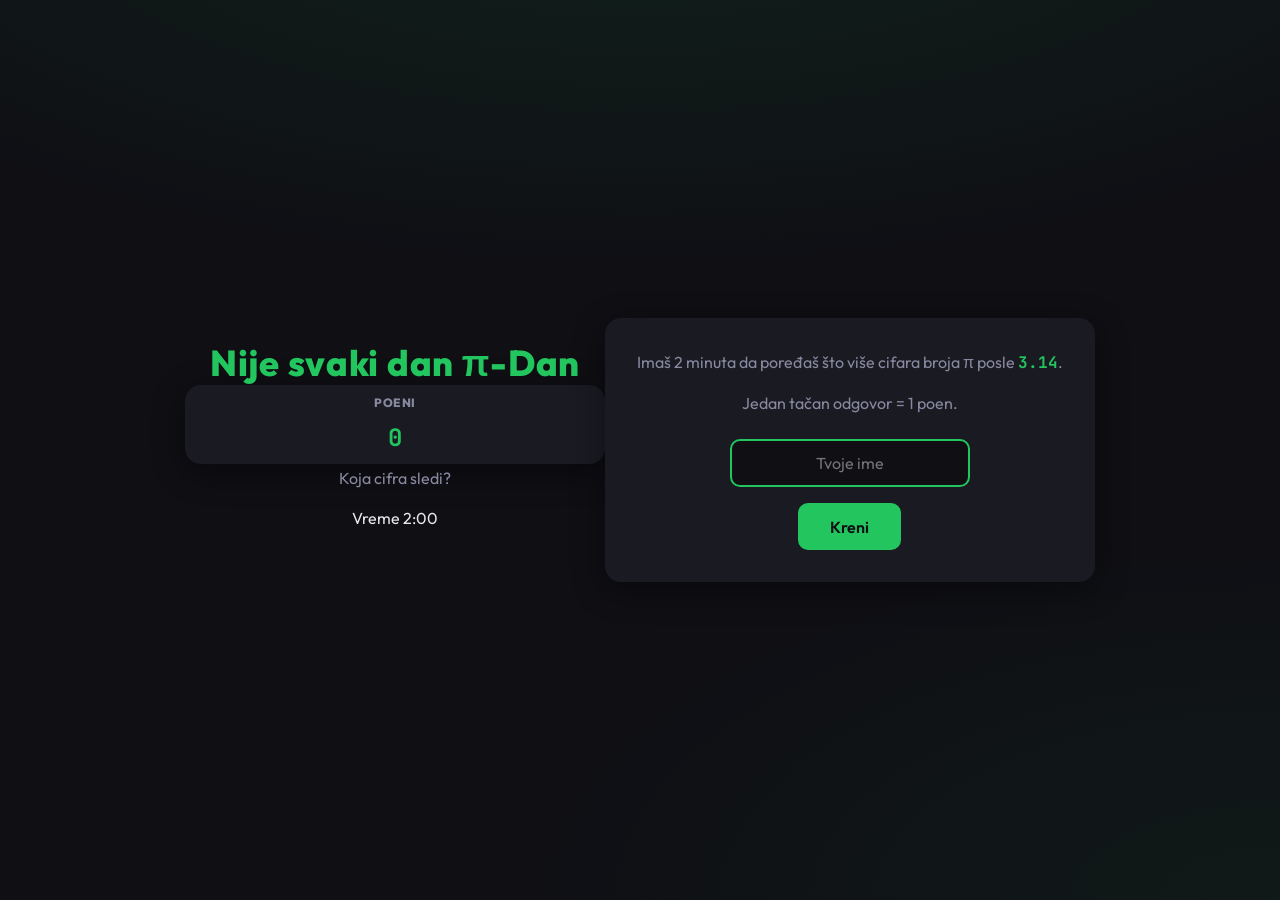
<file: igre/igra1/index.html>
<!DOCTYPE html>
<html lang="sr">
<head>
  <meta charset="UTF-8">
  <meta name="viewport" content="width=device-width, initial-scale=1.0">
  <title>π-Dan — Sledeca cifra</title>
  <link rel="stylesheet" href="style.css">
  <link rel="preconnect" href="https://fonts.googleapis.com">
  <link rel="preconnect" href="https://fonts.gstatic.com" crossorigin>
  <link href="https://fonts.googleapis.com/css2?family=JetBrains+Mono:wght@400;700&family=Outfit:wght@400;600;800&display=swap" rel="stylesheet">
</head>
<body>
  <div class="wrap">
    <header class="header">
      <h1>Nije svaki dan π-Dan
        <div class="score-box">
          <span class="label">Poeni</span>
          <span id="score" class="value">0</span>
        </div></h1>
      <p class="tagline">Koja cifra sledi?</p>
      <div class
        <div class="timer-box">
          <span class="label">Vreme</span>
          <span id="timer" class="value">2:00</span>
        </div>
      </div>
    </header>

    <main class="game-area">
      <section id="start-screen" class="screen">
        <div class="start-card">
          <p>Imaš 2 minuta da poređaš što više cifara broja π posle <strong>3.14</strong>.</p>
          <p>Jedan tačan odgovor = 1 poen.</p>
          <input type="text" id="player-name" placeholder="Tvoje ime" maxlength="20" autocomplete="off">
          <button type="button" id="btn-start" class="btn btn-primary">Kreni</button>
        </div>
      </section>

      <section id="play-screen" class="screen hidden">
        <div class="current-number-card" aria-live="polite">
          <span id="current-pi">3.14</span>
        </div>
        <p class="prompt">Sledeca cifra?</p>
        <div class="options" id="options" role="group" aria-label="Izbor sledece cifre">
          <button type="button" class="option" data-digit="">?</button>
          <button type="button" class="option" data-digit="">?</button>
          <button type="button" class="option" data-digit="">?</button>
          <button type="button" class="option" data-digit="">?</button>
        </div>
      </section>

      <section id="end-screen" class="screen hidden">
        <div class="end-card">
          <h2 id="end-message">Vreme je isteklo!</h2>
          <p class="final-score">Osvojio/la si <strong id="final-score">0</strong> poen(a).</p>
          <div class="leaderboard-wrap">
            <h3>Rang lista</h3>
            <ol id="leaderboard" class="leaderboard"></ol>
          </div>
          <button type="button" id="btn-again" class="btn btn-primary">Igraj ponovo</button>
        </div>
      </section>
    </main>
  </div>
  <script src="game.js"></script>
</body>
</html>
</file>
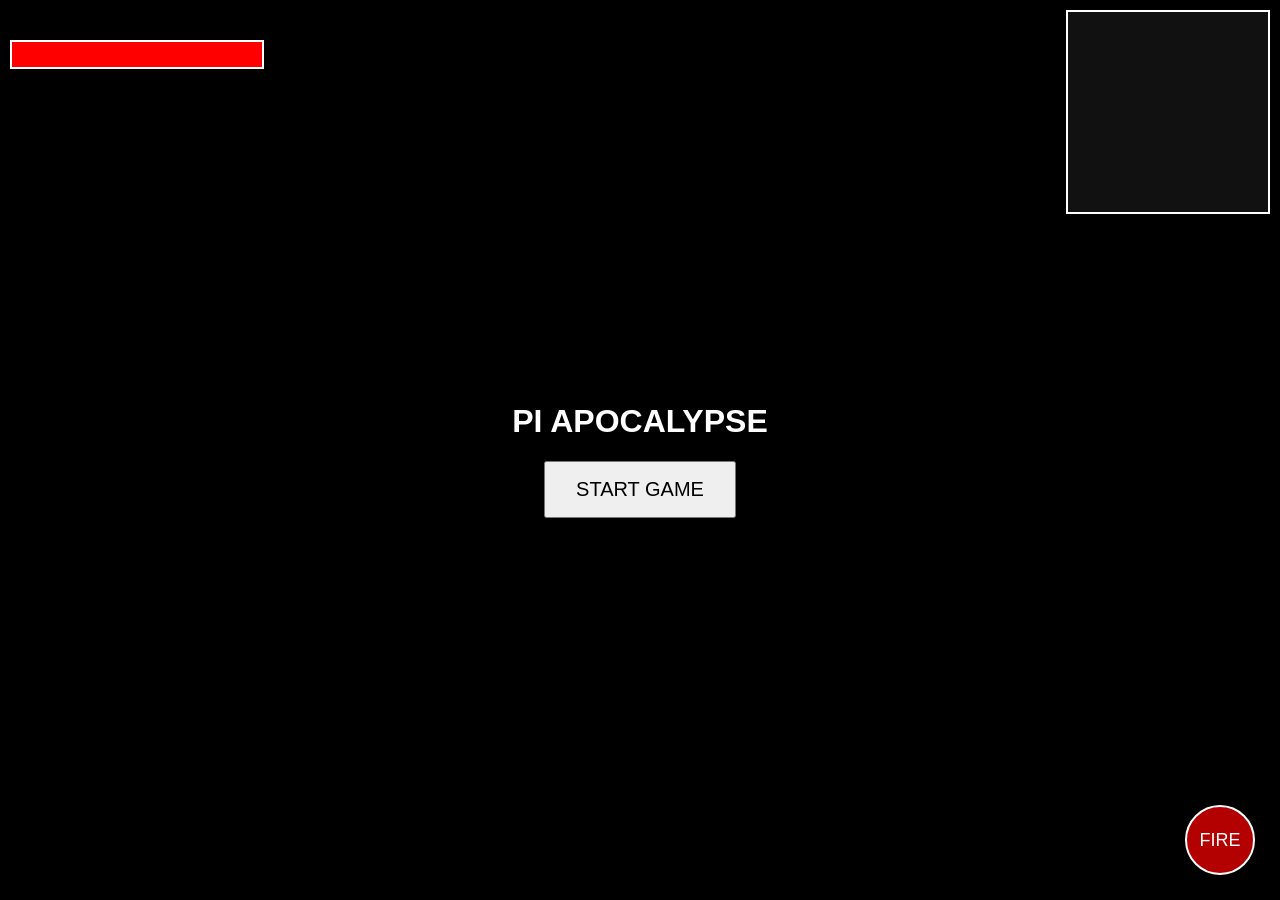
<file: igre/igra2/index.html>
<!DOCTYPE html>
<html>
<head>
<meta charset="UTF-8">
<meta name="viewport" content="width=device-width, initial-scale=1.0">
<title>PI Apocalypse</title>
<style>
body { margin:0; overflow:hidden; background:black; font-family:Arial; }
canvas { display:block; }

#ui {
    position:absolute;
    top:10px;
    left:10px;
    color:white;
    font-size:18px;
}

#hpBarContainer{
    position:absolute;
    top:40px;
    left:10px;
    width:250px;
    height:25px;
    border:2px solid white;
}

#hpBar{
    height:100%;
    width:100%;
    background:red;
}

#menu {
    position:absolute;
    width:100%;
    height:100%;
    background:black;
    display:flex;
    flex-direction:column;
    justify-content:center;
    align-items:center;
    color:white;
}

button {
    padding:15px 30px;
    font-size:20px;
    cursor:pointer;
}

#minimap {
    position:absolute;
    top:10px;
    right:10px;
    border:2px solid white;
    background:#111;
}

#touchControls {
    position: absolute;
    bottom: 15px;
    left: 15px;
    display: flex;
    flex-direction: column;
    align-items: center;
    gap: 8px;
    z-index: 10;
}

#touchControlsRow {
    display: flex;
    gap: 8px;
}

.ctrlBtn {
    width: 52px;
    height: 52px;
    border-radius: 50%;
    border: 2px solid #fff;
    background: rgba(0,0,0,0.6);
    color: #fff;
    font-size: 22px;
    display: flex;
    align-items: center;
    justify-content: center;
    touch-action: none;
}

#fireBtn {
    position: absolute;
    bottom: 25px;
    right: 25px;
    width: 70px;
    height: 70px;
    border-radius: 50%;
    border: 2px solid #fff;
    background: rgba(255,0,0,0.7);
    color: #fff;
    font-size: 18px;
    display: flex;
    align-items: center;
    justify-content: center;
    touch-action: none;
    z-index: 10;
}

@media (min-width: 768px) {
    #touchControls {
        display: none;
    }
}

@media (max-width: 767px) {
    #ui {
        font-size: 14px;
    }
    #hpBarContainer{
        top: 32px;
        width: 180px;
        height: 18px;
    }
    #minimap {
        width: 140px;
        height: 140px;
    }
    button {
        font-size: 18px;
        padding: 12px 22px;
    }
}
</style>
</head>
<body>

<div id="menu">
    <h1>PI APOCALYPSE</h1>
    <button onclick="startGame()">START GAME</button>
</div>

<div id="ui"></div>
<div id="hpBarContainer"><div id="hpBar"></div></div>

<div id="touchControls">
    <button class="ctrlBtn" data-key="w">▲</button>
    <div id="touchControlsRow">
        <button class="ctrlBtn" data-key="a">◀</button>
        <button class="ctrlBtn" data-key="s">▼</button>
        <button class="ctrlBtn" data-key="d">▶</button>
    </div>
</div>

<button id="fireBtn">FIRE</button>

<canvas id="game"></canvas>
<canvas id="minimap" width="200" height="200"></canvas>

<script>
const canvas = document.getElementById("game");
const ctx = canvas.getContext("2d");

const minimap = document.getElementById("minimap");
const mtx = minimap.getContext("2d");

canvas.width = window.innerWidth;
canvas.height = window.innerHeight;

window.addEventListener("resize", ()=>{
    canvas.width = window.innerWidth;
    canvas.height = window.innerHeight;
});

let mapImage = new Image();
mapImage.src = "map.png";

let gameStarted = false;

const WORLD_WIDTH = 3000;
const WORLD_HEIGHT = 3000;

const piDigits = "314159265358979323846264338327950288419716939937510";

let keys = {};
let bullets = [];
let enemies = [];

let mouse = {x:0,y:0};
let shooting = false;
let piIndex = 0;

let camera = { x:0, y:0 };

let player = {
    x: WORLD_WIDTH/2,
    y: WORLD_HEIGHT/2,
    radius: 20,
    speed: 5,
    hp: 100,
    maxHp: 100
};

let wave = 1;
let score = 0;

function startGame(){
    document.getElementById("menu").style.display="none";
    gameStarted = true;
    for(let i=0;i<5;i++) spawnEnemy();
    gameLoop();
}

document.addEventListener("keydown", e=> keys[e.key.toLowerCase()] = true);
document.addEventListener("keyup", e=> keys[e.key.toLowerCase()] = false);

canvas.addEventListener("mousemove", e=>{
    mouse.x = e.clientX;
    mouse.y = e.clientY;
});

canvas.addEventListener("mousedown", ()=> shooting = true);
canvas.addEventListener("mouseup", ()=> shooting = false);

function getTouchPos(touch){
    const rect = canvas.getBoundingClientRect();
    return {
        x: touch.clientX - rect.left,
        y: touch.clientY - rect.top
    };
}

canvas.addEventListener("touchstart", e=>{
    e.preventDefault();
    const t = e.touches[0] || e.changedTouches[0];
    if(!t) return;
    const pos = getTouchPos(t);
    mouse.x = pos.x;
    mouse.y = pos.y;
    shooting = true;
},{passive:false});

canvas.addEventListener("touchmove", e=>{
    e.preventDefault();
    const t = e.touches[0];
    if(!t) return;
    const pos = getTouchPos(t);
    mouse.x = pos.x;
    mouse.y = pos.y;
},{passive:false});

canvas.addEventListener("touchend", e=>{
    e.preventDefault();
    shooting = false;
},{passive:false});

document.querySelectorAll(".ctrlBtn").forEach(btn=>{
    const key = btn.getAttribute("data-key");
    const setKey = (val)=>{ keys[key] = val; };

    // TOUCH – za telefone/tablete
    btn.addEventListener("touchstart", e=>{
        e.preventDefault();
        setKey(true);
    },{passive:false});

    const endHandler = e=>{
        e.preventDefault();
        setKey(false);
    };

    btn.addEventListener("touchend", endHandler,{passive:false});
    btn.addEventListener("touchcancel", endHandler,{passive:false});

    // MOUSE – da radi i kad se klikne
    btn.addEventListener("mousedown", e=>{
        e.preventDefault();
        setKey(true);
    });
    btn.addEventListener("mouseup", e=>{
        e.preventDefault();
        setKey(false);
    });
    btn.addEventListener("mouseleave", e=>{
        e.preventDefault();
        setKey(false);
    });
});

// Poseban taster za pucanje
const fireBtn = document.getElementById("fireBtn");
if(fireBtn){
    const setShoot = (val)=>{ shooting = val; };

    // TOUCH
    fireBtn.addEventListener("touchstart", e=>{
        e.preventDefault();
        setShoot(true);
    },{passive:false});
    const fireEnd = e=>{
        e.preventDefault();
        setShoot(false);
    };
    fireBtn.addEventListener("touchend", fireEnd,{passive:false});
    fireBtn.addEventListener("touchcancel", fireEnd,{passive:false});

    // MOUSE
    fireBtn.addEventListener("mousedown", e=>{
        e.preventDefault();
        setShoot(true);
    });
    fireBtn.addEventListener("mouseup", e=>{
        e.preventDefault();
        setShoot(false);
    });
    fireBtn.addEventListener("mouseleave", e=>{
        e.preventDefault();
        setShoot(false);
    });
}

function spawnEnemy(){
    enemies.push({
        x: Math.random()*WORLD_WIDTH,
        y: Math.random()*WORLD_HEIGHT,
        radius: 25,
        speed: 1 + wave*0.3,
        hp: 30 + wave*10
    });
}

function shoot(){
    const worldMouseX = mouse.x + camera.x;
    const worldMouseY = mouse.y + camera.y;

    const angle = Math.atan2(worldMouseY-player.y, worldMouseX-player.x);

    const digit = parseInt(piDigits[piIndex]);
    piIndex = (piIndex+1)%piDigits.length;

    bullets.push({
        x: player.x,
        y: player.y,
        dx: Math.cos(angle)*10,
        dy: Math.sin(angle)*10,
        damage: digit+1,
        digit: digit
    });
}

function update(){

    if(keys["w"]) player.y -= player.speed;
    if(keys["s"]) player.y += player.speed;
    if(keys["a"]) player.x -= player.speed;
    if(keys["d"]) player.x += player.speed;

    player.x = Math.max(0, Math.min(WORLD_WIDTH, player.x));
    player.y = Math.max(0, Math.min(WORLD_HEIGHT, player.y));

    camera.x = player.x - canvas.width/2;
    camera.y = player.y - canvas.height/2;

    if(shooting && Math.random()<0.35) shoot();

    bullets.forEach((b,i)=>{
        b.x+=b.dx;
        b.y+=b.dy;

        enemies.forEach((e,ei)=>{
            const dist = Math.hypot(b.x-e.x,b.y-e.y);
            if(dist<e.radius){
                e.hp -= b.damage;
                bullets.splice(i,1);

                if(e.hp<=0){
                    enemies.splice(ei,1);
                    score+=10;
                }
            }
        });
    });

    enemies.forEach((e)=>{
        const angle = Math.atan2(player.y-e.y, player.x-e.x);
        e.x += Math.cos(angle)*e.speed;
        e.y += Math.sin(angle)*e.speed;

        const dist = Math.hypot(player.x-e.x,player.y-e.y);
        if(dist<player.radius+e.radius){
            player.hp -= 0.4;
        }
    });

    if(enemies.length===0){
        wave++;
        for(let i=0;i<wave*4;i++) spawnEnemy();
    }
}

function draw(){

    ctx.fillStyle="black";
    ctx.fillRect(0,0,canvas.width,canvas.height);

    ctx.save();
    ctx.translate(-camera.x,-camera.y);

    if(mapImage.complete){
        ctx.drawImage(mapImage,0,0,WORLD_WIDTH,WORLD_HEIGHT);
    }

    ctx.fillStyle="cyan";
    ctx.beginPath();
    ctx.arc(player.x,player.y,player.radius,0,Math.PI*2);
    ctx.fill();

    ctx.strokeStyle="white";
    ctx.lineWidth=3;
    ctx.beginPath();
    ctx.moveTo(player.x,player.y);
    ctx.lineTo(mouse.x+camera.x,mouse.y+camera.y);
    ctx.stroke();

    bullets.forEach(b=>{
        ctx.fillStyle="yellow";
        ctx.font="16px Arial";
        ctx.fillText(b.digit,b.x,b.y);
    });

    enemies.forEach(e=>{
        ctx.fillStyle="green";
        ctx.beginPath();
        ctx.arc(e.x,e.y,e.radius,0,Math.PI*2);
        ctx.fill();

        ctx.fillStyle="white";
        ctx.font="20px Arial";
        ctx.fillText("π",e.x-5,e.y+5);
    });

    ctx.restore();

    drawMinimap();
    updateUI();
}

function drawMinimap(){
    mtx.clearRect(0,0,minimap.width,minimap.height);

    const scaleX = minimap.width / WORLD_WIDTH;
    const scaleY = minimap.height / WORLD_HEIGHT;

    mtx.fillStyle="green";
    mtx.fillRect(player.x*scaleX-3, player.y*scaleY-3,6,6);

    mtx.fillStyle="red";
    enemies.forEach(e=>{
        mtx.fillRect(e.x*scaleX-2, e.y*scaleY-2,4,4);
    });
}

function updateUI(){
    document.getElementById("ui").innerHTML =
        "HP: "+Math.floor(player.hp)+
        " | Wave: "+wave+
        " | Score: "+score;

    const hpPercent = (player.hp/player.maxHp)*100;
    document.getElementById("hpBar").style.width = hpPercent+"%";
}

function gameLoop(){
    if(!gameStarted) return;

    update();
    draw();

    if(player.hp>0){
        requestAnimationFrame(gameLoop);
    } else {
        alert("Game Over! Score: "+score);
        location.reload();
    }
}
</script>

</body>
</html>
</file>
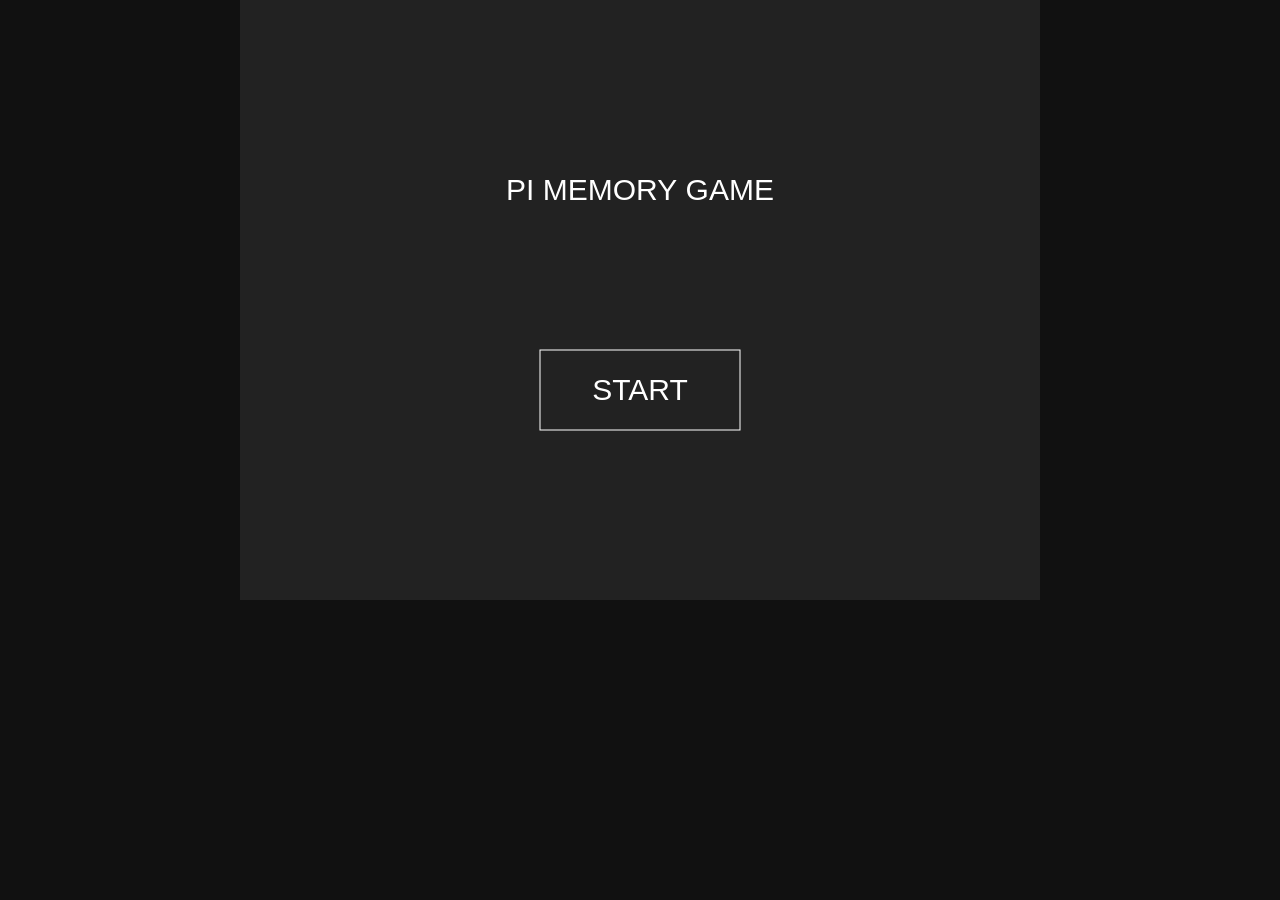
<file: igre/igra4/index.html>
<!DOCTYPE html>
<html>
<head>
<meta charset="UTF-8">
<title>Pi Memory Game</title>
<style>
    body {
        margin: 0;
        background: #111;
        color: white;
        font-family: Arial;
        text-align: center;
    }
    canvas {
        background: #222;
        display: block;
        margin: auto;
    }
</style>
</head>
<body>

<canvas id="gameCanvas" width="800" height="600"></canvas>

<script>
const canvas = document.getElementById("gameCanvas");
const ctx = canvas.getContext("2d");

let state = "menu";

// ---- PI SEQUENCE ----
const pi_digits = "14159265358979323846264338327950288419716939937510582097494459230781640628620899862803482534211706798214808651328230664709384460955058223172535940812848111745028410270193";

function getPiDigit(index) {
    return Number(pi_digits[index - 1]);
}

// ---- GAME STATE ----
let maxTime = 5;
let timeLeft = maxTime;
let currentIndex = 1;
let score = 0;
let buttons = [];

// ---- GAME LOGIC ----
function startGame() {
    timeLeft = 5;
    currentIndex = 1;
    score = 0;
    generateOptions();
}

function generateOptions() {
    let correct = getPiDigit(currentIndex);
    let options = [correct];

    while (options.length < 4) {
        let r = Math.floor(Math.random() * 10);
        if (!options.includes(r)) {
            options.push(r);
        }
    }

    // shuffle
    for (let i = options.length - 1; i > 0; i--) {
        let j = Math.floor(Math.random() * (i + 1));
        [options[i], options[j]] = [options[j], options[i]];
    }

    buttons = [];

    for (let i = 0; i < 4; i++) {
        buttons.push({
            x: (i % 2) * 350 + 75,
            y: Math.floor(i / 2) * 200 + 200,
            w: 300,
            h: 150,
            value: options[i]
        });
    }
}

// ---- UPDATE LOOP ----
let lastTime = 0;

function update(timestamp) {
    let dt = (timestamp - lastTime) / 1000;
    lastTime = timestamp;

    if (state === "game") {
        if (timeLeft > 0) {
            timeLeft -= dt;
            if (timeLeft <= 0) {
                timeLeft = 0;
                state = "deathscreen";
            }
        }
    }

    draw();
    requestAnimationFrame(update);
}

// ---- DRAWING ----
function draw() {
    ctx.clearRect(0, 0, 800, 600);

    ctx.fillStyle = "white";
    ctx.strokeStyle = "white";

    if (state === "menu") drawMenu();
    else if (state === "game") drawGame();
    else if (state === "deathscreen") drawDeath();
}

// MENU
function drawMenu() {
    ctx.font = "30px Arial";
    ctx.textAlign = "center";
    ctx.fillText("PI MEMORY GAME", 400, 200);

    ctx.strokeRect(300, 350, 200, 80);
    ctx.fillText("START", 400, 400);
}

// GAME
function drawGame() {
    // timer bar
    let percent = timeLeft / maxTime;

    ctx.strokeRect(200, 30, 400, 30);
    ctx.fillRect(200, 30, 400 * percent, 30);

    ctx.textAlign = "left";
    ctx.font = "20px Arial";
    ctx.fillText("Score: " + score, 20, 30);

    ctx.textAlign = "center";
    ctx.font = "24px Arial";
    ctx.fillText("3." + pi_digits.substring(0, currentIndex - 1), 400, 120);

    // buttons
    buttons.forEach(b => {
        ctx.strokeRect(b.x, b.y, b.w, b.h);
        ctx.fillText(b.value, b.x + b.w / 2, b.y + 85);
    });
}

// DEATH SCREEN
function drawDeath() {
    ctx.textAlign = "center";
    ctx.font = "30px Arial";
    ctx.fillText("GAME OVER", 400, 200);

    ctx.font = "20px Arial";
    ctx.fillText("Digits remembered: " + score, 400, 260);

    ctx.strokeRect(300, 350, 200, 80);
    ctx.fillText("MENU", 400, 400);
}

// ---- INPUT ----
canvas.addEventListener("click", function(e) {
    let rect = canvas.getBoundingClientRect();
    let x = e.clientX - rect.left;
    let y = e.clientY - rect.top;

    if (state === "menu") {
        if (x > 300 && x < 500 && y > 350 && y < 430) {
            startGame();
            state = "game";
        }
    }

    else if (state === "game") {
        buttons.forEach(b => {
            if (x > b.x && x < b.x + b.w && y > b.y && y < b.y + b.h) {
                let correct = getPiDigit(currentIndex);

                if (b.value === correct) {
                    score++;
                    currentIndex++;
                    generateOptions();

                    timeLeft += 1;
                    if (timeLeft > maxTime) timeLeft = maxTime;
                } else {
                    state = "deathscreen";
                }
            }
        });
    }

    else if (state === "deathscreen") {
        if (x > 300 && x < 500 && y > 350 && y < 430) {
            state = "menu";
        }
    }
});

// START LOOP
requestAnimationFrame(update);
</script>

</body>
</html>
</file>
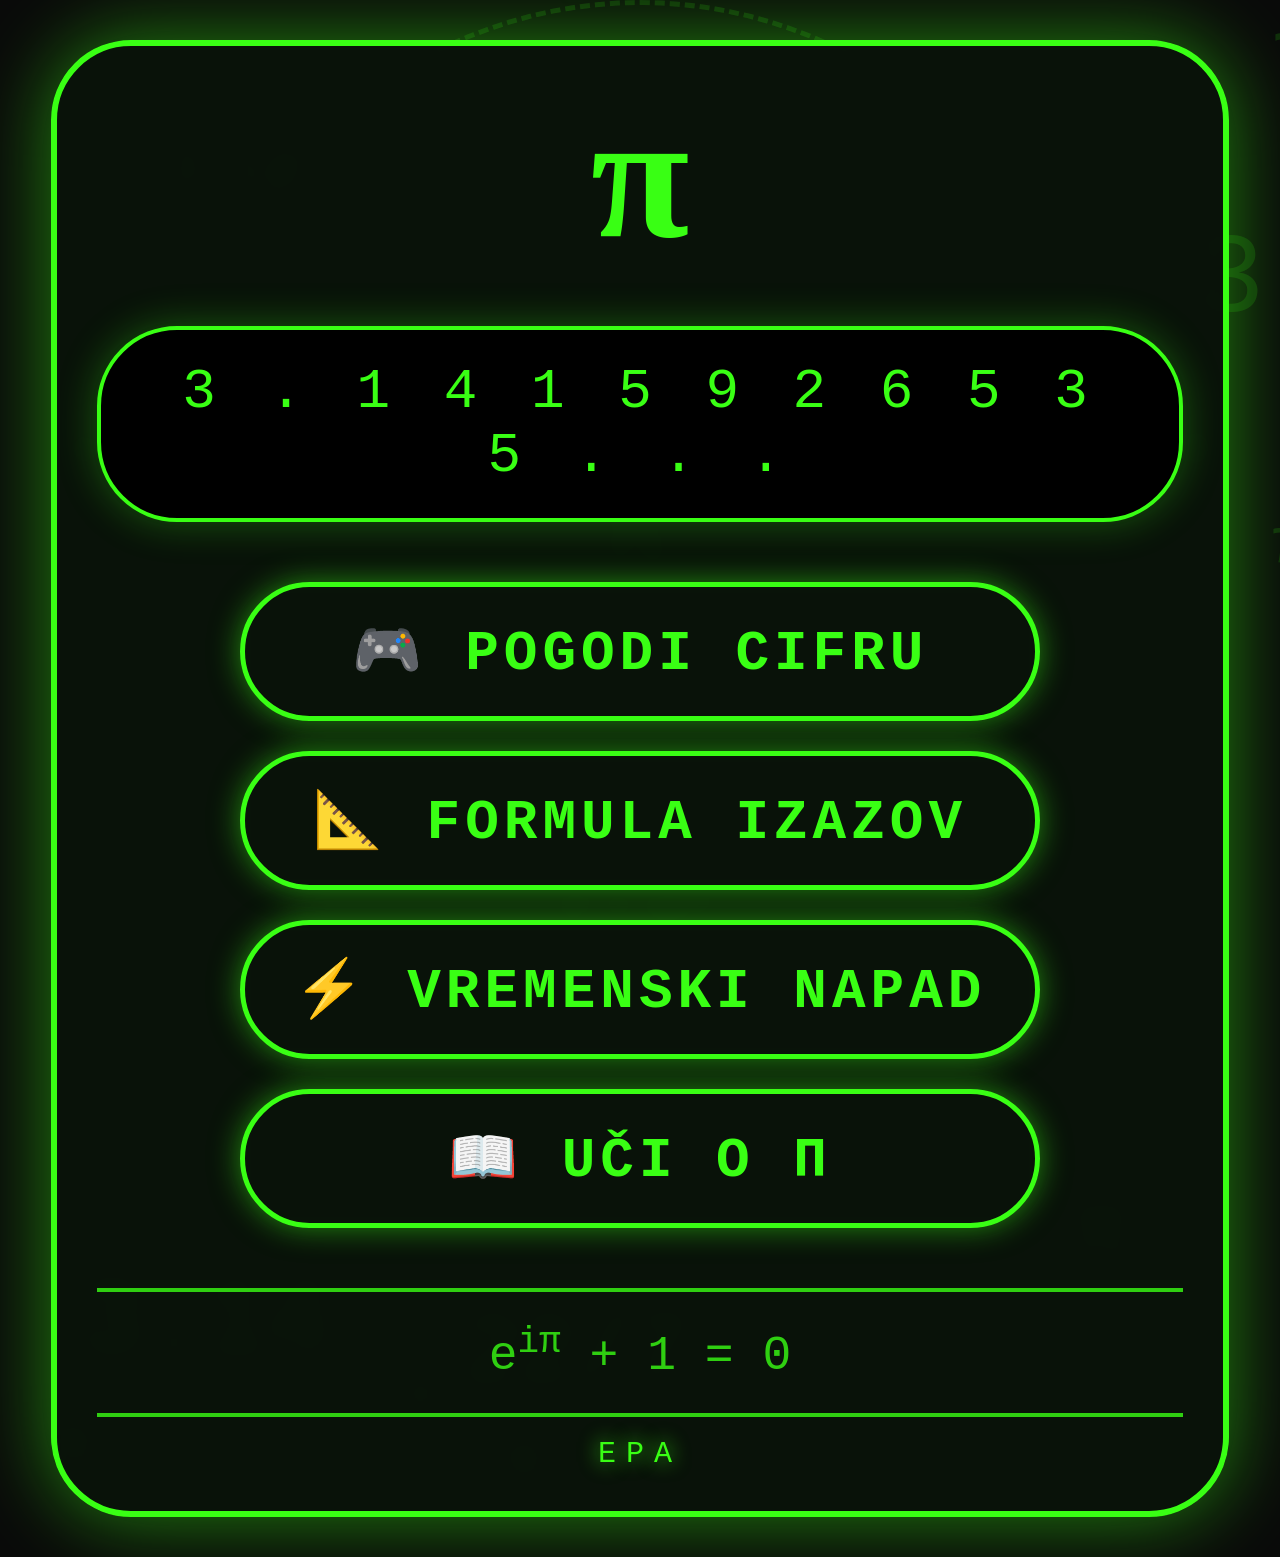
<file: igre/igre3/index.html>
<!DOCTYPE html>
<html lang="sr">
<head>
    <meta charset="UTF-8">
    <meta name="viewport" content="width=device-width, initial-scale=1.0">
    <title>π kroz učenje</title>
    <style>
        * {
            margin: 0;
            padding: 0;
            box-sizing: border-box;
            font-family: 'Courier New', monospace;
        }

        @keyframes matrixPadaj {
            0% { transform: translateY(-100%); }
            100% { transform: translateY(100vh); }
        }

        @keyframes neonPuls {
            0% { text-shadow: 0 0 10px #39FF14, 0 0 20px #39FF14; }
            50% { text-shadow: 0 0 40px #39FF14, 0 0 80px #39FF14; }
            100% { text-shadow: 0 0 10px #39FF14, 0 0 20px #39FF14; }
        }

        @keyframes rotiraj {
            from { transform: translate(-50%, -50%) rotate(0deg); }
            to { transform: translate(-50%, -50%) rotate(360deg); }
        }

        @keyframes flashGreenBg {
            0% { box-shadow: 0 0 0 rgba(57, 255, 20, 0); }
            50% { box-shadow: 0 0 120px rgba(57, 255, 20, 0.9); background: rgba(20, 40, 20, 1); }
            100% { box-shadow: 0 0 80px rgba(57, 255, 20, 0.5); background: rgba(10, 20, 10, 0.95); }
        }

        body {
            background-color: #0A0A0A;
            min-height: 100vh;
            display: flex;
            justify-content: center;
            align-items: center;
            position: relative;
            overflow: auto;
            color: #39FF14;
            padding: 20px;
        }

        /* MATRIX POZADINA */
        .matrix-bg {
            position: fixed;
            top: 0;
            left: 0;
            width: 100%;
            height: 100%;
            background: linear-gradient(180deg, transparent 0%, #39FF14 1%, transparent 2%);
            background-size: 100% 25px;
            opacity: 0.15;
            animation: matrixPadaj 20s linear infinite;
            pointer-events: none;
            z-index: 0;
        }

        /* rotirajući krug */
        .rotirajuci-krug {
            position: fixed;
            top: 50%;
            left: 50%;
            transform: translate(-50%, -50%);
            width: 900px;
            height: 900px;
            border: 5px dashed #39FF14;
            border-radius: 50%;
            animation: rotiraj 60s linear infinite;
            opacity: 0.15;
            z-index: 1;
            pointer-events: none;
        }

        .formula-na-krugu {
            position: absolute;
            color: #39FF14;
            font-size: 36px;
            font-weight: bold;
            white-space: nowrap;
            text-shadow: 0 0 15px #39FF14;
        }

        .f1 { top: -40px; left: 50%; transform: translateX(-50%); }
        .f2 { bottom: -40px; left: 50%; transform: translateX(-50%); }
        .f3 { right: -120px; top: 50%; transform: translateY(-50%); }
        .f4 { left: -120px; top: 50%; transform: translateY(-50%); }

        /* glavni kontejneri - VELIKI I ČITLJIVI */
        #menuContainer, #game1Container, #game2Container, #game3Container, #learnContainer {
            position: relative;
            z-index: 20;
            width: 95%;
            max-width: 1400px;
            min-height: 800px;
            padding: 40px;
            background: rgba(10, 20, 10, 0.95);
            backdrop-filter: blur(10px);
            border: 6px solid #39FF14;
            border-radius: 80px;
            box-shadow: 0 0 80px rgba(57, 255, 20, 0.5);
            transition: all 0.5s ease;
            margin: 20px auto;
        }

        .flash-green {
            animation: flashGreenBg 0.7s ease-out 1;
        }

        #game1Container, #game2Container, #game3Container, #learnContainer {
            display: none;
        }

        /* MENI - VELIKI */
        .pi-hero {
            font-size: 180px;
            font-weight: 900;
            color: #39FF14;
            animation: neonPuls 2s ease-in-out infinite;
            text-align: center;
            margin-bottom: 30px;
            font-family: 'Times New Roman', serif;
            line-height: 1;
        }

        .pi-cifre {
            font-size: 56px;
            color: #39FF14;
            text-align: center;
            letter-spacing: 10px;
            background: black;
            padding: 30px 50px;
            border-radius: 80px;
            border: 4px solid #39FF14;
            margin: 30px auto 60px auto;
            display: inline-block;
            width: auto;
            box-shadow: 0 0 40px rgba(57,255,20,0.3);
        }

        .meni {
            display: flex;
            flex-direction: column;
            gap: 30px;
            max-width: 800px;
            margin: 0 auto;
        }

        .meni-dugme {
            background: transparent;
            border: 5px solid #39FF14;
            color: #39FF14;
            font-size: 56px;
            font-weight: bold;
            padding: 30px 40px;
            border-radius: 100px;
            cursor: pointer;
            transition: all 0.3s ease;
            text-transform: uppercase;
            letter-spacing: 5px;
            backdrop-filter: blur(5px);
            box-shadow: 0 0 30px rgba(57, 255, 20, 0.5);
        }

        .meni-dugme:hover {
            background: #39FF14;
            color: black;
            box-shadow: 0 0 80px #39FF14;
            transform: scale(1.05);
        }

        /* ZAJEDNIČKI STILOVI - SVE UVEĆANO */
        .game-header {
            display: flex;
            justify-content: space-between;
            align-items: center;
            margin-bottom: 40px;
            background: black;
            padding: 25px 40px;
            border-radius: 70px;
            border: 4px solid #39FF14;
            font-size: 36px;
        }

        .nazad-dugme {
            background: transparent;
            border: 4px solid #39FF14;
            color: #39FF14;
            font-size: 40px;
            padding: 20px 40px;
            border-radius: 60px;
            cursor: pointer;
            transition: all 0.3s ease;
            font-weight: bold;
        }

        .nazad-dugme:hover {
            background: #39FF14;
            color: black;
        }

        .rezultat {
            font-size: 40px;
            color: #39FF14;
            font-weight: bold;
        }

        /* IGRICA 1 - POGODI CIFRU */
        .pi-niz {
            background: black;
            padding: 60px;
            border-radius: 80px;
            border: 6px solid #39FF14;
            margin: 40px 0;
            box-shadow: inset 0 0 50px rgba(57,255,20,0.3);
        }

        .prikaz-niza {
            font-size: 90px;
            font-weight: bold;
            color: #39FF14;
            text-align: center;
            letter-spacing: 15px;
            word-break: break-all;
        }

        .cifre-opcije {
            display: grid;
            grid-template-columns: repeat(5, 1fr);
            gap: 25px;
            margin: 50px 0;
        }

        .cifra-dugme {
            background: black;
            border: 5px solid #39FF14;
            color: #39FF14;
            font-size: 72px;
            font-weight: bold;
            padding: 30px;
            border-radius: 50px;
            cursor: pointer;
            transition: all 0.2s ease;
            min-height: 130px;
        }

        .cifra-dugme:hover:not(:disabled) {
            background: #39FF14;
            color: black;
            transform: scale(1.1);
            box-shadow: 0 0 60px #39FF14;
        }

        .cifra-dugme.tacno {
            background: #39FF14;
            color: black;
            animation: neonPuls 0.5s ease;
        }

        .cifra-dugme.netacno {
            opacity: 0.4;
            border-color: #ff4444;
            color: #ff4444;
        }

        .cifra-dugme:disabled {
            cursor: not-allowed;
            opacity: 0.6;
        }

        /* IGRICA 2 - FORMULE */
        .formule-grid {
            display: grid;
            grid-template-columns: 1fr 1fr;
            gap: 60px;
            margin: 40px 0;
        }

        .level-buttons {
            text-align: center;
            margin-bottom: 30px;
        }

        .formule-kolone {
            background: black;
            border: 5px solid #39FF14;
            border-radius: 60px;
            padding: 40px;
            min-height: 600px;
        }

        .kolona-naslov {
            text-align: center;
            font-size: 48px;
            margin-bottom: 40px;
            color: #39FF14;
            border-bottom: 4px solid #39FF14;
            padding-bottom: 20px;
        }

        .formula-item {
            background: rgba(57,255,20,0.15);
            border: 4px solid #39FF14;
            border-radius: 50px;
            padding: 30px;
            margin: 20px 0;
            font-size: 42px;
            text-align: center;
            cursor: pointer;
            transition: all 0.3s ease;
        }

        .formula-item:hover:not(.spojeno) {
            background: rgba(57,255,20,0.4);
            transform: scale(1.02);
            box-shadow: 0 0 30px #39FF14;
        }

        .formula-item.selektovano {
            background: #39FF14;
            color: black;
            box-shadow: 0 0 50px #39FF14;
        }

        .formula-item.spojeno {
            background: #39FF14;
            color: black;
            opacity: 0.7;
            border: 4px solid white;
        }

        /* IGRICA 3 - VREMENSKI NAPAD */
        .tajmer {
            font-size: 120px;
            text-align: center;
            background: black;
            border: 6px solid #39FF14;
            border-radius: 80px;
            padding: 50px;
            margin: 30px 0;
            font-weight: bold;
            animation: neonPuls 1s ease infinite;
        }

        .pitanje-tekst {
            font-size: 60px;
            text-align: center;
            margin: 50px 0;
            background: black;
            padding: 50px;
            border-radius: 70px;
            border: 4px solid #39FF14;
            line-height: 1.4;
        }

        .odgovori-vreme {
            display: grid;
            grid-template-columns: 1fr 1fr;
            gap: 35px;
            margin: 40px 0;
        }

        .odgovor-dugme {
            background: black;
            border: 5px solid #39FF14;
            color: #39FF14;
            font-size: 52px;
            padding: 40px;
            border-radius: 70px;
            cursor: pointer;
            transition: all 0.3s ease;
            min-height: 150px;
        }

        .odgovor-dugme:hover:not(.onemoguceno) {
            background: #39FF14;
            color: black;
            transform: scale(1.05);
            box-shadow: 0 0 60px #39FF14;
        }

        .odgovor-dugme.tacno-vreme {
            background: #39FF14;
            color: black;
            animation: neonPuls 0.5s ease;
        }

        .poruka-igra {
            font-size: 48px;
            text-align: center;
            margin: 40px 0;
            padding: 40px;
            border-radius: 70px;
            background: black;
            border: 4px solid #39FF14;
            min-height: 150px;
            display: flex;
            align-items: center;
            justify-content: center;
        }

        /* UČI O π - STILOVI */
        .learn-header {
            display: flex;
            justify-content: space-between;
            align-items: center;
            margin-bottom: 40px;
            background: black;
            padding: 25px 40px;
            border-radius: 70px;
            border: 4px solid #39FF14;
        }
        
        .naslov-stranice {
            font-size: 70px;
            color: #39FF14;
            font-weight: bold;
            animation: neonPuls 3s ease-in-out infinite;
        }
        
        .pi-broj-veliki {
            font-size: 60px;
            background: black;
            padding: 40px;
            border-radius: 70px;
            border: 4px solid #39FF14;
            text-align: center;
            margin: 30px 0;
            letter-spacing: 5px;
            word-break: break-all;
        }
        
        .info-box {
            background: black;
            border: 4px solid #39FF14;
            border-radius: 60px;
            padding: 40px;
            margin: 30px 0;
            font-size: 36px;
            line-height: 1.6;
        }
        
        .formula-velika {
            font-size: 60px;
            background: #1a3a1a;
            padding: 40px;
            border-radius: 60px;
            text-align: center;
            margin: 30px 0;
            border: 4px solid #39FF14;
        }
        
        .learn-grid {
            display: grid;
            grid-template-columns: 1fr 1fr;
            gap: 40px;
            margin: 40px 0;
        }
        
        .learn-card {
            background: black;
            border: 4px solid #39FF14;
            border-radius: 60px;
            padding: 40px;
        }
        
        .learn-card h3 {
            font-size: 48px;
            margin-bottom: 30px;
            color: #39FF14;
            border-bottom: 3px solid #39FF14;
            padding-bottom: 15px;
        }
        
        .learn-card p {
            font-size: 32px;
            line-height: 1.5;
            margin: 20px 0;
        }
        
        .krug-slike {
            display: flex;
            justify-content: center;
            gap: 60px;
            margin: 50px 0;
            flex-wrap: wrap;
        }
        
        .krug {
            width: 250px;
            height: 250px;
            border: 6px solid #39FF14;
            border-radius: 50%;
            position: relative;
            background: black;
        }
        
        .krug1::after {
            content: "r";
            font-size: 50px;
            position: absolute;
            top: -20px;
            right: -30px;
            background: black;
            padding: 5px 25px;
            border: 4px solid #39FF14;
            border-radius: 50px;
        }
        
        .krug1::before {
            content: "";
            width: 6px;
            height: 120px;
            background: #39FF14;
            position: absolute;
            top: 25px;
            left: 115px;
            transform: rotate(-20deg);
        }
        
        .istorija-item {
            font-size: 32px;
            margin: 25px 0;
            padding: 20px;
            border-left: 8px solid #39FF14;
            background: rgba(57,255,20,0.1);
            border-radius: 30px;
        }
        
        .grid-2 {
            display: grid;
            grid-template-columns: 1fr 1fr;
            gap: 30px;
            margin: 30px 0;
        }

        .euler-formula {
            margin-top: 60px;
            text-align: center;
            font-size: 48px;
            padding: 30px;
            border-top: 4px solid #39FF14;
            border-bottom: 4px solid #39FF14;
            opacity: 0.8;
            transition: all 0.5s ease;
        }

        .euler-formula:hover {
            opacity: 1;
            text-shadow: 0 0 40px #39FF14;
        }

        .floating-pi {
            position: absolute;
            color: #39FF14;
            opacity: 0.15;
            font-size: 70px;
            pointer-events: none;
            z-index: 0;
            animation: neonPuls 4s ease-in-out infinite;
        }

        .epa-footer {
            margin-top: 20px;
            text-align: center;
            font-size: 30px;
            letter-spacing: 10px;
            color: #39FF14;
            text-shadow: 0 0 20px #39FF14;
        }

        /* ==================== RESPONSIVE (TABLET / TELEFON) ==================== */
        @media (max-width: 900px) {
            .rotirajuci-krug {
                width: 650px;
                height: 650px;
            }

            .pi-hero { font-size: 140px; }
            .meni-dugme { font-size: 44px; }
            .prikaz-niza { font-size: 70px; }
            .cifra-dugme { font-size: 60px; }
            .pitanje-tekst { font-size: 44px; }
            .odgovor-dugme { font-size: 40px; }
            .tajmer { font-size: 90px; }
        }

        @media (max-width: 600px) {
            body { padding: 10px; }

            .matrix-bg { opacity: 0.10; }
            .rotirajuci-krug { display: none; }

            #menuContainer, #game1Container, #game2Container, #game3Container, #learnContainer {
                width: 98%;
                min-height: 0;
                padding: 18px;
                border-width: 4px;
                border-radius: 40px;
            }

            .pi-hero { font-size: 110px; margin-bottom: 16px; }
            .pi-cifre {
                font-size: 28px;
                letter-spacing: 4px;
                padding: 18px 20px;
                margin: 16px auto 26px auto;
                border-radius: 40px;
            }

            .meni { gap: 16px; }
            .meni-dugme {
                font-size: 28px;
                padding: 16px 18px;
                border-radius: 50px;
                border-width: 4px;
                letter-spacing: 2px;
            }

            .game-header {
                flex-wrap: wrap;
                gap: 12px;
                padding: 14px 16px;
                border-radius: 40px;
                border-width: 3px;
                font-size: 20px;
            }

            .nazad-dugme {
                font-size: 20px;
                padding: 10px 14px;
                border-radius: 40px;
                border-width: 3px;
            }

            .rezultat { font-size: 20px; }

            .pi-niz {
                padding: 24px;
                border-radius: 40px;
                border-width: 4px;
                margin: 20px 0;
            }

            .prikaz-niza {
                font-size: 44px;
                letter-spacing: 6px;
            }

            .cifre-opcije {
                grid-template-columns: repeat(3, 1fr);
                gap: 12px;
                margin: 24px 0;
            }

            .cifra-dugme {
                font-size: 40px;
                padding: 16px;
                border-radius: 24px;
                border-width: 4px;
                min-height: 78px;
            }

            .poruka-igra {
                font-size: 22px;
                margin: 20px 0;
                padding: 18px;
                border-radius: 40px;
                border-width: 3px;
                min-height: 90px;
            }

            .level-buttons {
                display: grid;
                grid-template-columns: 1fr;
                gap: 12px;
                margin-bottom: 18px;
            }

            .formule-grid {
                grid-template-columns: 1fr;
                gap: 18px;
                margin: 20px 0;
            }

            .formule-kolone {
                padding: 18px;
                border-radius: 40px;
                border-width: 4px;
                min-height: 0;
            }

            .kolona-naslov {
                font-size: 28px;
                margin-bottom: 18px;
            }

            .formula-item {
                font-size: 24px;
                padding: 16px;
                border-radius: 28px;
                border-width: 3px;
            }

            .tajmer {
                font-size: 64px;
                padding: 24px;
                border-radius: 40px;
                border-width: 4px;
                margin: 18px 0;
            }

            .pitanje-tekst {
                font-size: 28px;
                padding: 20px;
                border-radius: 40px;
                border-width: 3px;
                margin: 18px 0;
            }

            .odgovori-vreme {
                grid-template-columns: 1fr;
                gap: 14px;
                margin: 18px 0;
            }

            .odgovor-dugme {
                font-size: 24px;
                padding: 18px;
                border-radius: 40px;
                border-width: 4px;
                min-height: 90px;
            }

            .learn-header {
                flex-wrap: wrap;
                gap: 12px;
                padding: 14px 16px;
                border-radius: 40px;
                border-width: 3px;
            }

            .naslov-stranice { font-size: 34px; }

            .pi-broj-veliki {
                font-size: 28px;
                padding: 22px;
                border-radius: 40px;
                border-width: 3px;
                margin: 18px 0;
            }

            .info-box {
                font-size: 18px;
                padding: 20px;
                border-radius: 40px;
                border-width: 3px;
                margin: 18px 0;
                line-height: 1.5;
            }

            .formula-velika {
                font-size: 28px;
                padding: 20px;
                border-radius: 40px;
                border-width: 3px;
                margin: 18px 0;
            }

            .learn-grid {
                grid-template-columns: 1fr;
                gap: 18px;
                margin: 18px 0;
            }

            .learn-card {
                padding: 20px;
                border-radius: 40px;
                border-width: 3px;
            }

            .learn-card h3 {
                font-size: 26px;
                margin-bottom: 16px;
            }

            .learn-card p {
                font-size: 18px;
                margin: 12px 0;
            }

            .krug-slike { gap: 20px; margin: 24px 0; }

            .krug {
                width: 160px;
                height: 160px;
                border-width: 4px;
            }

            .krug1::after {
                font-size: 28px;
                top: -16px;
                right: -22px;
                padding: 4px 14px;
                border-width: 3px;
            }

            .krug1::before {
                height: 78px;
                left: 78px;
            }

            .istorija-item {
                font-size: 18px;
                margin: 12px 0;
                padding: 12px;
                border-left-width: 6px;
            }

            .grid-2 { grid-template-columns: 1fr; gap: 14px; }

            .euler-formula {
                font-size: 24px;
                padding: 16px;
                margin-top: 26px;
            }

            .epa-footer {
                font-size: 20px;
                letter-spacing: 6px;
                margin-top: 14px;
            }
        }

        @media (max-width: 380px) {
            .pi-hero { font-size: 90px; }
            .prikaz-niza { font-size: 38px; letter-spacing: 4px; }
            .cifra-dugme { font-size: 34px; min-height: 70px; }
        }

        ::-webkit-scrollbar {
            width: 15px;
            background: black;
        }

        ::-webkit-scrollbar-thumb {
            background: #39FF14;
            border-radius: 20px;
            border: 3px solid black;
        }
    </style>
</head>
<body>
    <!-- MATRIX POZADINA -->
    <div class="matrix-bg"></div>
    
    <!-- rotirajući krug -->
    <div class="rotirajuci-krug">
        <div class="formula-na-krugu f1">O = 2πr</div>
        <div class="formula-na-krugu f2">P = πr²</div>
        <div class="formula-na-krugu f3">π = O/d</div>
        <div class="formula-na-krugu f4">π ≈ 22/7</div>
    </div>

    <!-- MENI -->
    <div id="menuContainer">
        <div class="pi-hero">π</div>
        <div style="text-align: center;">
            <div class="pi-cifre">3 . 1 4 1 5 9 2 6 5 3 5 . . .</div>
        </div>
        
        <div class="meni">
            <button class="meni-dugme" onclick="startGame(1)">🎮 POGODI CIFRU</button>
            <button class="meni-dugme" onclick="startGame(2)">📐 FORMULA IZAZOV</button>
            <button class="meni-dugme" onclick="startGame(3)">⚡ VREMENSKI NAPAD</button>
            <button class="meni-dugme" onclick="startGame(4)">📖 UČI O π</button>
        </div>

        <div class="euler-formula">
            e<span style="font-size: 36px; vertical-align: super;">iπ</span> + 1 = 0
        </div>
        <div class="epa-footer">EPA</div>
    </div>

    <!-- IGRICA 1 - POGODI CIFRU -->
    <div id="game1Container">
        <div class="game-header">
            <button class="nazad-dugme" onclick="vratiSeNaMeni()">← NAZAD</button>
            <span class="rezultat">🎮 POGODI CIFRU</span>
            <span class="rezultat" id="brojPogodaka">0 / 5</span>
        </div>

        <div class="pi-niz">
            <div class="prikaz-niza" id="prikazNiza1">3.1415<span style="opacity:0.5;">_</span></div>
        </div>

        <div class="cifre-opcije" id="cifreOpcije1"></div>
        <div class="poruka-igra" id="porukaIgrica1"></div>
        <div id="pokusajPonovoContainer1" style="display: none; text-align: center; margin-top: 25px;">
            <button type="button" class="nazad-dugme" onclick="pokusajPonovo1()">Pokušaj ponovo</button>
        </div>
    </div>

    <!-- IGRICA 2 - FORMULA IZAZOV -->
    <div id="game2Container">
        <div class="game-header">
            <button class="nazad-dugme" onclick="vratiSeNaMeni()">← NAZAD</button>
            <span class="rezultat">📐 SPOJI FORMULE</span>
            <span class="rezultat" id="brojSpojenih">0 / 10</span>
        </div>

        <div class="level-buttons">
            <button type="button" class="nazad-dugme" onclick="postaviNivoFormule(1)">NIVO 1 • LAKO</button>
            <button type="button" class="nazad-dugme" onclick="postaviNivoFormule(2)">NIVO 2 • TEŠKO</button>
        </div>

        <div class="formule-grid">
            <div class="formule-kolone">
                <div class="kolona-naslov">FORMULE</div>
                <div id="formuleLeva" class="formule-lista"></div>
            </div>
            <div class="formule-kolone">
                <div class="kolona-naslov">NAZIVI</div>
                <div id="formuleDesna" class="formule-lista"></div>
            </div>
        </div>
        <div class="poruka-igra" id="porukaIgrica2">➤ Klikni formulu pa njen naziv!</div>
    </div>

    <!-- IGRICA 3 - VREMENSKI NAPAD -->
    <div id="game3Container">
        <div class="game-header">
            <button class="nazad-dugme" onclick="vratiSeNaMeni()">← NAZAD</button>
            <span class="rezultat">⚡ VREMENSKI NAPAD</span>
            <span class="rezultat" id="vremePoeni">0 poena</span>
        </div>

        <div class="tajmer" id="tajmerVreme">10</div>
        <div class="pitanje-tekst" id="pitanjeVreme">?</div>
        
        <div class="odgovori-vreme" id="odgovoriVreme"></div>
        <div class="poruka-igra" id="porukaVreme">➤ Odgovori pre nego što istekne vreme!</div>
    </div>

    <!-- UČI O π -->
    <div id="learnContainer">
        <div class="learn-header">
            <button class="nazad-dugme" onclick="vratiSeNaMeni()">← NAZAD</button>
            <span class="naslov-stranice">📖 UČI O π</span>
            <div style="width: 200px;"></div>
        </div>

        <div class="pi-broj-veliki">
            π = 3.14159 26535 89793 23846...
        </div>

        <div class="info-box">
            <span style="font-size: 50px;">🔢 ŠTA JE π?</span><br><br>
            π (pi) je matematička konstanta. To je odnos obima kruga i njegovog prečnika.
        </div>

        <div class="formula-velika">
            π = O / d
        </div>

        <div class="krug-slike">
            <div>
                <div class="krug krug1"></div>
                <div style="font-size: 36px; text-align: center; margin-top: 20px;">Poluprečnik (r)</div>
            </div>
            <div>
                <div class="krug" style="border-style: dashed;"></div>
                <div style="font-size: 36px; text-align: center; margin-top: 20px;">Prečnik (d = 2r)</div>
            </div>
        </div>

        <div class="learn-grid">
            <div class="learn-card">
                <h3>📐 OBIM KRUGA</h3>
                <div class="formula-velika" style="font-size: 50px;">O = 2πr</div>
                <p>Obim = 2 × π × poluprečnik</p>
            </div>
            <div class="learn-card">
                <h3>🟢 POVRŠINA KRUGA</h3>
                <div class="formula-velika" style="font-size: 50px;">P = πr²</div>
                <p>Površina = π × poluprečnik²</p>
            </div>
        </div>

        <h2 style="font-size: 60px; margin: 40px 0 20px 0;">📜 ISTORIJA π</h2>
        <div class="istorija-item">• 1650 p.n.e. - Egipćani: π ≈ 3.16</div>
        <div class="istorija-item">• 250 p.n.e. - Arhimed: 3.1408 do 3.1429</div>
        <div class="istorija-item">• 480. god. - Zu Čongži: 3.1415926</div>
        <div class="istorija-item">• 1610. - Ludolf: 35 decimala</div>
        <div class="istorija-item">• 2024. - preko 62 biliona decimala!</div>

        <h2 style="font-size: 60px; margin: 40px 0 20px 0;">📊 PRIBLIŽNE VREDNOSTI</h2>
        <div class="grid-2">
            <div class="learn-card">
                <h3>22/7</h3>
                <p style="font-size: 50px;">≈ 3.142857</p>
            </div>
            <div class="learn-card">
                <h3>3.14</h3>
                <p style="font-size: 50px;">osnovna vrednost</p>
            </div>
        </div>

        <h2 style="font-size: 60px; margin: 40px 0 20px 0;">✨ ZANIMLJIVOSTI</h2>
        <div class="grid-2">
            <div class="learn-card">
                <h3>🥧 PI DAN</h3>
                <p>14. mart (3/14)</p>
            </div>
            <div class="learn-card">
                <h3>🧠 REKORD</h3>
                <p>70.000 cifara napamet</p>
            </div>
        </div>

        <div class="euler-formula" style="margin-top: 40px;">
            e^(iπ) + 1 = 0
        </div>
    </div>

    <script>
        // ==================== GLOBALNO ====================
        const menuContainer = document.getElementById('menuContainer');
        const game1Container = document.getElementById('game1Container');
        const game2Container = document.getElementById('game2Container');
        const game3Container = document.getElementById('game3Container');
        const learnContainer = document.getElementById('learnContainer');

        function zeleniBlic(element) {
            element.classList.remove('flash-green');
            // reset animacije
            void element.offsetWidth;
            element.classList.add('flash-green');
        }

        // ==================== NAVIGACIJA ====================
        window.startGame = function(igra) {
            menuContainer.style.display = 'none';
            game1Container.style.display = 'none';
            game2Container.style.display = 'none';
            game3Container.style.display = 'none';
            learnContainer.style.display = 'none';
            
            if(igra === 1) {
                game1Container.style.display = 'block';
                resetujIgru1();
            } else if(igra === 2) {
                game2Container.style.display = 'block';
                postaviNivoFormule(1);
            } else if(igra === 3) {
                game3Container.style.display = 'block';
                pokreniVremenskiNapad();
            } else if(igra === 4) {
                learnContainer.style.display = 'block';
            }
        }

        window.vratiSeNaMeni = function() {
            menuContainer.style.display = 'block';
            game1Container.style.display = 'none';
            game2Container.style.display = 'none';
            game3Container.style.display = 'none';
            learnContainer.style.display = 'none';
            if(window.vremeTimer) clearInterval(window.vremeTimer);
        }

        // ==================== IGRICA 1 - POGODI CIFRU ====================
        // π = 3 . 1 4 1 5 9 2 6 5 3 5 8 9 7 9 3 2 3 8 4 ...
        const piNiz = [3,1,4,1,5,9,2,6,5,3,5,8,9,7,9,3,2,3,8,4];
        let trenutniIndex1 = 5; // Počinjemo od 6. cifre (indeks 5) - to je 9
        let brojTacnih1 = 0;

        function resetujIgru1() {
            trenutniIndex1 = 5;
            brojTacnih1 = 0;
            document.getElementById('prikazNiza1').innerHTML = '3.1415<span style="opacity:0.5;">_</span>';
            document.getElementById('brojPogodaka').innerText = '0 / 5';
            
            document.getElementById('porukaIgrica1').innerHTML = '';
            document.getElementById('pokusajPonovoContainer1').style.display = 'none';
            
            const cifreDiv = document.getElementById('cifreOpcije1');
            cifreDiv.innerHTML = '';
            
            for(let i = 0; i <= 9; i++) {
                const btn = document.createElement('button');
                btn.className = 'cifra-dugme';
                btn.innerText = i;
                btn.onclick = () => proveriCifru1(i, btn);
                cifreDiv.appendChild(btn);
            }
        }

        function proveriCifru1(cifra, btn) {
            // Ako je dugme već korišćeno (onemogućeno), ne radi ništa
            if(btn.disabled) return;
            
            const trenutnaCifra = piNiz[trenutniIndex1];
            const redniBrojCifre = trenutniIndex1 + 1; // +1 jer niz kreće od 0
            
            if(cifra === trenutnaCifra) {
                // TAČNO
                document.getElementById('pokusajPonovoContainer1').style.display = 'none';
                btn.classList.add('tacno');
                btn.disabled = true;
                brojTacnih1++;
                document.getElementById('brojPogodaka').innerText = brojTacnih1 + ' / 5';
                
                // Izgradi ceo prikaz iz niza
                let prikaz = "3.";
                for(let i = 0; i <= trenutniIndex1; i++) {
                    prikaz += piNiz[i];
                }
                
                trenutniIndex1++;
                
                if(brojTacnih1 === 5) {
                    // Prikaži svih 10 cifara: 3.141592653
                    document.getElementById('prikazNiza1').innerHTML = '3.141592653';
                    document.getElementById('porukaIgrica1').innerHTML = '🎉 <strong>BRAVO!</strong> Znaš 10 cifara broja π!';
                } else {
                    // Dodaj placeholder
                    document.getElementById('prikazNiza1').innerHTML = prikaz + '<span style="opacity:0.5;">_</span>';
                    
                    // Resetuj sva netačna dugmad za novu cifru
                    document.querySelectorAll('#cifreOpcije1 .cifra-dugme.netacno').forEach(dugme => {
                        dugme.classList.remove('netacno');
                        dugme.disabled = false;
                    });
                    
                    document.getElementById('porukaIgrica1').innerHTML = '✓ <strong>TAČNO!</strong>';
                }
            } else {
                // NETAČNO
                btn.classList.add('netacno');
                btn.disabled = true;
                document.getElementById('porukaIgrica1').innerHTML = '✗ <strong>NETAČNO.</strong>';
                document.getElementById('pokusajPonovoContainer1').style.display = 'block';
            }
        }

        function pokusajPonovo1() {
            document.querySelectorAll('#cifreOpcije1 .cifra-dugme.netacno').forEach(dugme => {
                dugme.classList.remove('netacno');
                dugme.disabled = false;
            });
            document.getElementById('porukaIgrica1').innerHTML = '';
            document.getElementById('pokusajPonovoContainer1').style.display = 'none';
        }

        // ==================== IGRICA 2 - FORMULE ====================
        const formuleParoviLako = [
            { formula: "πr²", naziv: "POVRŠINA KRUGA" },
            { formula: "2πr", naziv: "OBIM KRUGA" },
            { formula: "πd", naziv: "OBIM PREKO PREČNIKA" },
            { formula: "r²π", naziv: "POVRŠINA (ISTI)" }
        ];

        const formuleParoviTesko = [
            { formula: "(4/3)πr³", naziv: "ZAPREMINA LOPTE" },
            { formula: "4πr²", naziv: "POVRŠINA SFERE" },
            { formula: "(α/360)·πr²", naziv: "POVRŠINA KRUŽNOG ISEČKA" },
            { formula: "(α/360)·2πr", naziv: "DUŽINA LUKA" },
            { formula: "e^(iπ)+1=0", naziv: "OJLEROV IDENTITET" },
            { formula: "π = O/d", naziv: "DEFINICIJA π" }
        ];

        let formuleParovi = [...formuleParoviLako];

        let selektovanaFormula = null;
        let brojSpojenih2 = 0;

        let trenutniNivoFormule = 1;

        function postaviNivoFormule(nivo) {
            trenutniNivoFormule = nivo;
            if(nivo === 1) {
                formuleParovi = [...formuleParoviLako];
            } else {
                formuleParovi = [...formuleParoviTesko];
            }
            pokreniFormuleIzazov();

            if(nivo === 1) {
                document.getElementById('porukaIgrica2').innerText = '➤ NIVO 1: spoji osnovne formule!';
            } else {
                document.getElementById('porukaIgrica2').innerText = '➤ NIVO 2: spoji teže formule!';
            }
        }

        function pokreniFormuleIzazov() {
            selektovanaFormula = null;
            brojSpojenih2 = 0;
            document.getElementById('brojSpojenih').innerText = '0 / ' + formuleParovi.length;
            document.getElementById('porukaIgrica2').innerText = '➤ Klikni formulu pa njen naziv!';
            
            const leva = document.getElementById('formuleLeva');
            leva.innerHTML = '';
            formuleParovi.forEach((par, index) => {
                const div = document.createElement('div');
                div.className = 'formula-item';
                div.innerText = par.formula;
                div.dataset.index = index;
                div.dataset.type = 'formula';
                div.onclick = () => kliknutItem(div);
                leva.appendChild(div);
            });
            
            const desna = document.getElementById('formuleDesna');
            desna.innerHTML = '';
            const randomNazivi = [...formuleParovi].sort(() => Math.random() - 0.5);
            randomNazivi.forEach((par, idx) => {
                const div = document.createElement('div');
                div.className = 'formula-item';
                div.innerText = par.naziv;
                div.dataset.originalIndex = formuleParovi.findIndex(p => p.naziv === par.naziv);
                div.dataset.type = 'naziv';
                div.onclick = () => kliknutItem(div);
                desna.appendChild(div);
            });
        }

        function kliknutItem(element) {
            if(element.classList.contains('spojeno')) return;
            
            if(selektovanaFormula === null) {
                if(element.dataset.type === 'formula') {
                    if(element.classList.contains('selektovano')) {
                        element.classList.remove('selektovano');
                        selektovanaFormula = null;
                    } else {
                        document.querySelectorAll('.formula-item').forEach(el => el.classList.remove('selektovano'));
                        element.classList.add('selektovano');
                        selektovanaFormula = element;
                    }
                } else {
                    document.getElementById('porukaIgrica2').innerText = '⚠️ Prvo klikni na FORMULU!';
                }
            } else {
                if(element.dataset.type === 'naziv') {
                    const formulaIndex = selektovanaFormula.dataset.index;
                    const nazivIndex = element.dataset.originalIndex;
                    
                    if(formulaIndex == nazivIndex) {
                        selektovanaFormula.classList.remove('selektovano');
                        selektovanaFormula.classList.add('spojeno');
                        element.classList.add('spojeno');
                        
                        brojSpojenih2++;
                        document.getElementById('brojSpojenih').innerText = brojSpojenih2 + ' / ' + formuleParovi.length;
                        
                        if(brojSpojenih2 === formuleParovi.length) {
                            document.getElementById('porukaIgrica2').innerHTML = '🎉 SVE TAČNO! BRAVO!';
                            zeleniBlic(game2Container);
                        } else {
                            document.getElementById('porukaIgrica2').innerHTML = '✓ TAČNO SPOJENO!';
                        }
                        selektovanaFormula = null;
                    } else {
                        document.getElementById('porukaIgrica2').innerHTML = '✗ NIJE TAČAN PAR. Pokušaj ponovo!';
                        selektovanaFormula.classList.remove('selektovano');
                        selektovanaFormula = null;
                    }
                } else {
                    document.getElementById('porukaIgrica2').innerText = '⚠️ Klikni na NAZIV!';
                }
            }
        }

        // ==================== IGRICA 3 - VREMENSKI NAPAD ====================
        const pitanjaVreme = [
            { pitanje: "π je približno:", opcije: ["3.14", "2.71", "1.61", "4.20"], tacan: 0 },
            { pitanje: "π je približno koliko?", opcije: ["22/7", "7/22", "3/1", "5/2"], tacan: 0 },
            { pitanje: "Formula za obim kruga?", opcije: ["2πr", "πr²", "2r", "r²π"], tacan: 0 },
            { pitanje: "Formula za površinu kruga?", opcije: ["πr²", "2πr", "πd", "r²"], tacan: 0 },
            { pitanje: "Prečnik kruga je:", opcije: ["2r", "r/2", "πr", "2πr"], tacan: 0 },
            { pitanje: "Ako je poluprečnik r = 3, obim kruga je približno:", opcije: ["≈ 18.8", "≈ 9.4", "≈ 6.0", "≈ 12.6"], tacan: 0 },
            { pitanje: "Ako je poluprečnik r = 2, površina kruga je približno:", opcije: ["≈ 12.6", "≈ 6.3", "≈ 3.1", "≈ 25.1"], tacan: 0 },
            { pitanje: "Ako je poluprečnik duplo veći, površina kruga je:", opcije: ["četiri puta veća", "dva puta veća", "ista", "π puta veća"], tacan: 0 }
        ];

        let trenutnoPitanjeVreme = 0;
        let vremePoeni = 0;
        let najboljiRezultatVreme = 0;
        let vreme = 10;
        let timerAktivan = false;

        function pokreniVremenskiNapad() {
            trenutnoPitanjeVreme = 0;
            vremePoeni = 0;
            document.getElementById('vremePoeni').innerText = '0 poena';
            document.getElementById('porukaVreme').innerText = '➤ Odgovori što brže!';
            sledecePitanjeVreme();
        }

        function sledecePitanjeVreme() {
            if(trenutnoPitanjeVreme >= pitanjaVreme.length) {
                document.getElementById('porukaVreme').innerHTML = `🎉 KRAJ! Osvojio/la si ${vremePoeni} POENA!`;
                document.getElementById('tajmerVreme').innerText = 'KRAJ';
                if(window.vremeTimer) clearInterval(window.vremeTimer);
                return;
            }
            
            vreme = 10;
            document.getElementById('tajmerVreme').innerText = vreme;
            
            const pitanje = pitanjaVreme[trenutnoPitanjeVreme];
            document.getElementById('pitanjeVreme').innerText = pitanje.pitanje;
            
            const odgovoriDiv = document.getElementById('odgovoriVreme');
            odgovoriDiv.innerHTML = '';
            
            pitanje.opcije.forEach((opcija, index) => {
                const btn = document.createElement('button');
                btn.className = 'odgovor-dugme';
                btn.innerText = opcija;
                btn.onclick = () => proveriOdgovorVreme(index, btn);
                odgovoriDiv.appendChild(btn);
            });
            
            if(window.vremeTimer) clearInterval(window.vremeTimer);
            timerAktivan = true;
            window.vremeTimer = setInterval(() => {
                if(!timerAktivan) return;
                vreme--;
                document.getElementById('tajmerVreme').innerText = vreme;
                
                if(vreme <= 0) {
                    clearInterval(window.vremeTimer);
                    document.getElementById('porukaVreme').innerHTML = '⏰ VREME ISTEKLO!';
                    timerAktivan = false;
                    
                    setTimeout(() => {
                        trenutnoPitanjeVreme++;
                        sledecePitanjeVreme();
                    }, 2000);
                }
            }, 1000);
        }

        function proveriOdgovorVreme(index, btn) {
            if(!timerAktivan) return;
            
            const tacanIndex = pitanjaVreme[trenutnoPitanjeVreme].tacan;
            
            document.querySelectorAll('#odgovoriVreme .odgovor-dugme').forEach(b => {
                b.classList.add('onemoguceno');
            });
            
            if(index === tacanIndex) {
                btn.classList.add('tacno-vreme');
                vremePoeni += vreme;
                document.getElementById('vremePoeni').innerText = vremePoeni + ' poena';
                if(vremePoeni > najboljiRezultatVreme) {
                    najboljiRezultatVreme = vremePoeni;
                    zeleniBlic(game3Container);
                }
                document.getElementById('porukaVreme').innerHTML = `✓ TAČNO! +${vreme} POENA`;
            } else {
                document.getElementById('porukaVreme').innerHTML = `✗ NETAČNO. Tačno je: ${pitanjaVreme[trenutnoPitanjeVreme].opcije[tacanIndex]}`;
            }
            
            timerAktivan = false;
            clearInterval(window.vremeTimer);
            
            setTimeout(() => {
                trenutnoPitanjeVreme++;
                sledecePitanjeVreme();
            }, 2500);
        }

        // ==================== DODATNI EFEKTI ====================
        for (let i = 0; i < 15; i++) {
            const el = document.createElement('div');
            el.className = 'floating-pi';
            el.style.top = Math.random() * 100 + '%';
            el.style.left = Math.random() * 100 + '%';
            el.style.fontSize = (40 + Math.random() * 80) + 'px';
            el.textContent = ['π', '3.14', '22/7', 'π'][Math.floor(Math.random() * 4)];
            document.body.appendChild(el);
        }
    </script>
</body>
</html>
</file>
<file: igre/igra1/style.css>
:root {
  --bg: #0f0f14;
  --surface: #1a1a22;
  --surface2: #252532;
  --text: #e8e8ed;
  --text-muted: #8888a0;
  --accent: #22c55e;
  --accent-dim: #16a34a;
  --wrong: #ef4444;
  --right: #22c55e;
  --radius: 16px;
  --shadow: 0 8px 32px rgba(0, 0, 0, 0.4);
  --font-ui: 'Outfit', sans-serif;
  --font-mono: 'JetBrains Mono', monospace;
}

* {
  box-sizing: border-box;
  margin: 0;
  padding: 0;
}

body {
  font-family: var(--font-ui);
  background: var(--bg);
  color: var(--text);
  min-height: 100vh;
  display: flex;
  align-items: center;
  justify-content: center;
  padding: 1rem;
  background-image:
    radial-gradient(ellipse 80% 50% at 50% -20%, rgba(34, 197, 94, 0.12), transparent),
    radial-gradient(ellipse 60% 40% at 100% 100%, rgba(34, 197, 94, 0.06), transparent);
}

.wrap {
  width: 100%;
  max-width: 420px;
}


.header {
  text-align: center;
  margin-bottom: 2rem;
}

.header h1 {
  font-size: 2.25rem;
  font-weight: 800;
  letter-spacing: 0.02em;
  color: var(--accent);
}

.tagline {
  font-size: 1rem;
  color: var(--text-muted);
  margin-top: 0.25rem;
  margin-bottom: 1.25rem;
}

.top-bar {
  display: flex;
  gap: 1rem;
  justify-content: center;
}

.score-box,
.timer-box {
  background: var(--surface);
  padding: 0.6rem 1.2rem;
  border-radius: var(--radius);
  min-width: 80px;
  box-shadow: var(--shadow);
}

.score-box .label,
.timer-box .label {
  display: block;
  font-size: 0.75rem;
  color: var(--text-muted);
  text-transform: uppercase;
  letter-spacing: 0.05em;
}

.score-box .value,
.timer-box .value {
  font-family: var(--font-mono);
  font-size: 1.5rem;
  font-weight: 700;
}

.timer-box.warning .value {
  color: #f59e0b;
}

.timer-box.danger .value {
  color: var(--wrong);
  animation: pulse 0.8s ease-in-out infinite;
}

@keyframes pulse {
  50% { opacity: 0.8; }
}


.screen {
  background: var(--surface);
  border-radius: var(--radius);
  padding: 2rem;
  box-shadow: var(--shadow);
}

.screen.hidden {
  display: none;
}

/* Start screen */
.start-card {
  text-align: center;
}

.start-card p {
  margin-bottom: 1rem;
  color: var(--text-muted);
  line-height: 1.5;
}

.start-card strong {
  color: var(--accent);
  font-family: var(--font-mono);
}

#player-name {
  display: block;
  width: 100%;
  max-width: 240px;
  margin: 1.5rem auto 1rem;
  padding: 0.75rem 1rem;
  font-family: var(--font-ui);
  font-size: 1rem;
  border: 2px solid var(--surface2);
  border-radius: 10px;
  background: var(--bg);
  color: var(--text);
  text-align: center;
}

#player-name:focus {
  outline: none;
  border-color: var(--accent);
}

.btn {
  font-family: var(--font-ui);
  font-size: 1rem;
  font-weight: 600;
  padding: 0.85rem 2rem;
  border: none;
  border-radius: 10px;
  cursor: pointer;
  transition: transform 0.15s, box-shadow 0.15s;
}

.btn:hover {
  transform: translateY(-2px);
  box-shadow: 0 6px 20px rgba(34, 197, 94, 0.35);
}

.btn:active {
  transform: translateY(0);
}

.btn-primary {
  background: var(--accent);
  color: var(--bg);
}

/* Play screen */
.current-number-card {
  background: var(--bg);
  border: 2px solid var(--surface2);
  border-radius: var(--radius);
  padding: 1.5rem;
  margin-bottom: 1.5rem;
  text-align: center;
}

#current-pi {
  font-family: var(--font-mono);
  font-size: clamp(1.5rem, 6vw, 2rem);
  font-weight: 700;
  color: var(--accent);
  word-break: break-all;
}

.prompt {
  font-size: 0.95rem;
  color: var(--text-muted);
  text-align: center;
  margin-bottom: 1.25rem;
}

.options {
  display: grid;
  grid-template-columns: 1fr 1fr;
  gap: 0.75rem;
}

.option {
  font-family: var(--font-mono);
  font-size: 1.75rem;
  font-weight: 700;
  padding: 1.25rem;
  background: var(--surface2);
  border: 2px solid transparent;
  border-radius: var(--radius);
  color: var(--text);
  cursor: pointer;
  transition: border-color 0.2s, transform 0.15s, background 0.2s;
}

.option:hover:not(.disabled) {
  border-color: var(--accent);
  transform: scale(1.02);
  background: rgba(34, 197, 94, 0.1);
}

.option.disabled {
  cursor: default;
  opacity: 0.7;
}

.option.correct {
  border-color: var(--right);
  background: rgba(34, 197, 94, 0.2);
  color: var(--right);
}

.option.wrong {
  border-color: var(--wrong);
  background: rgba(239, 68, 68, 0.15);
  color: var(--wrong);
}


.end-card {
  text-align: center;
}

.end-card h2 {
  font-size: 1.35rem;
  margin-bottom: 0.75rem;
  color: var(--text);
}

.final-score {
  margin-bottom: 1.5rem;
  color: var(--text-muted);
}

.final-score strong {
  color: var(--accent);
  font-family: var(--font-mono);
}

.leaderboard-wrap {
  text-align: left;
  background: var(--bg);
  border-radius: 10px;
  padding: 1rem 1.25rem;
  margin-bottom: 1.5rem;
}

.leaderboard-wrap h3 {
  font-size: 0.9rem;
  color: var(--text-muted);
  margin-bottom: 0.75rem;
  text-transform: uppercase;
  letter-spacing: 0.05em;
}

.leaderboard {
  list-style: none;
  counter-reset: rank;
}

.leaderboard li {
  counter-increment: rank;
  padding: 0.4rem 0;
  display: flex;
  align-items: center;
  gap: 0.75rem;
  font-size: 0.95rem;
}

.leaderboard li::before {
  content: counter(rank) ".";
  font-weight: 700;
  color: var(--accent);
  min-width: 1.5em;
}

.leaderboard li .name {
  flex: 1;
}

.leaderboard li .pts {
  font-family: var(--font-mono);
  font-weight: 700;
  color: var(--accent);
}

#btn-again {
  margin-top: 0.5rem;
}
</file>
